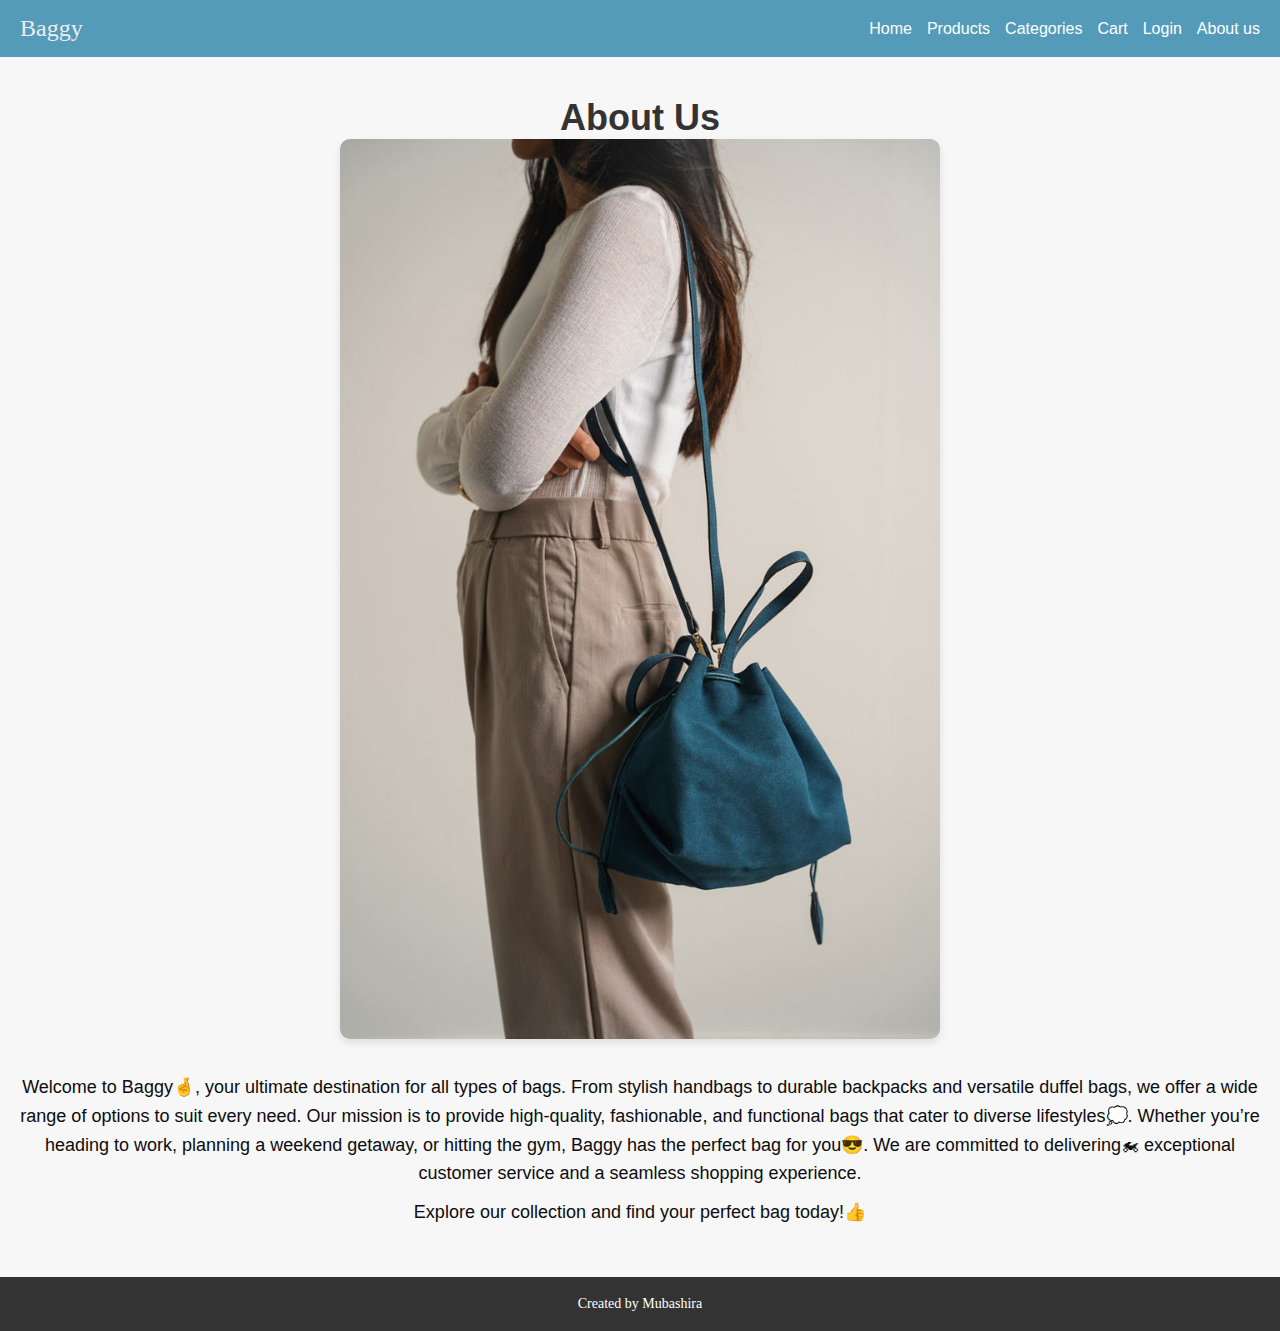
<file: about.html>
<!DOCTYPE html>
<html lang="en">
  <head>
    <meta charset="UTF-8" />
    <meta name="viewport" content="width=device-width, initial-scale=1.0" />
    <title>About Us - Baggy</title>
    <link rel="stylesheet" href="style.css" />
  </head>
  <body>
    <header>
      <nav>
        <div class="nav-brand">
          <a href="index.html">Baggy</a>
        </div>
        <div class="menu-icon" onclick="toggleMenu()">
          &#9776;
          <!-- Hamburger icon -->
        </div>
        <ul class="nav-links">
          <li><a href="index.html">Home</a></li>
          <li><a href="products.html">Products</a></li>
          <li><a href="categories.html">Categories</a></li>
          <li><a href="cart.html">Cart</a></li>
          <li><a href="login.html">Login</a></li>
          <li><a href="about.html">About us</a></li>
        </ul>
      </nav>
    </header>

    <main>
      <section id="about-us">
        <h2>About Us</h2>
        <div class="about-container">
          <img
            src="WCW24BG008-TEAL-BLUE-SLOUCHY-BUCKET-BAG-2e4e5b_13(1).jpg"
            class="about-img"
          />
          <div class="about-text">
            <p>
              Welcome to Baggy🤞, your ultimate destination for all types of bags.
              From stylish handbags to durable backpacks and versatile duffel
              bags, we offer a wide range of options to suit every need. Our
              mission is to provide high-quality, fashionable, and functional
              bags that cater to diverse lifestyles💭. Whether you’re heading to
              work, planning a weekend getaway, or hitting the gym, Baggy has
              the perfect bag for you😎. We are committed to delivering🏍
              exceptional customer service and a seamless shopping experience.
            </p>
            <p>Explore our collection and find your perfect bag today!👍</p>
          </div>
        </div>
      </section>
    </main>

    <footer>
      <p>Created by Mubashira</p>
    </footer>

    <script src="script.js" defer></script>
  </body>
</html>
</file>
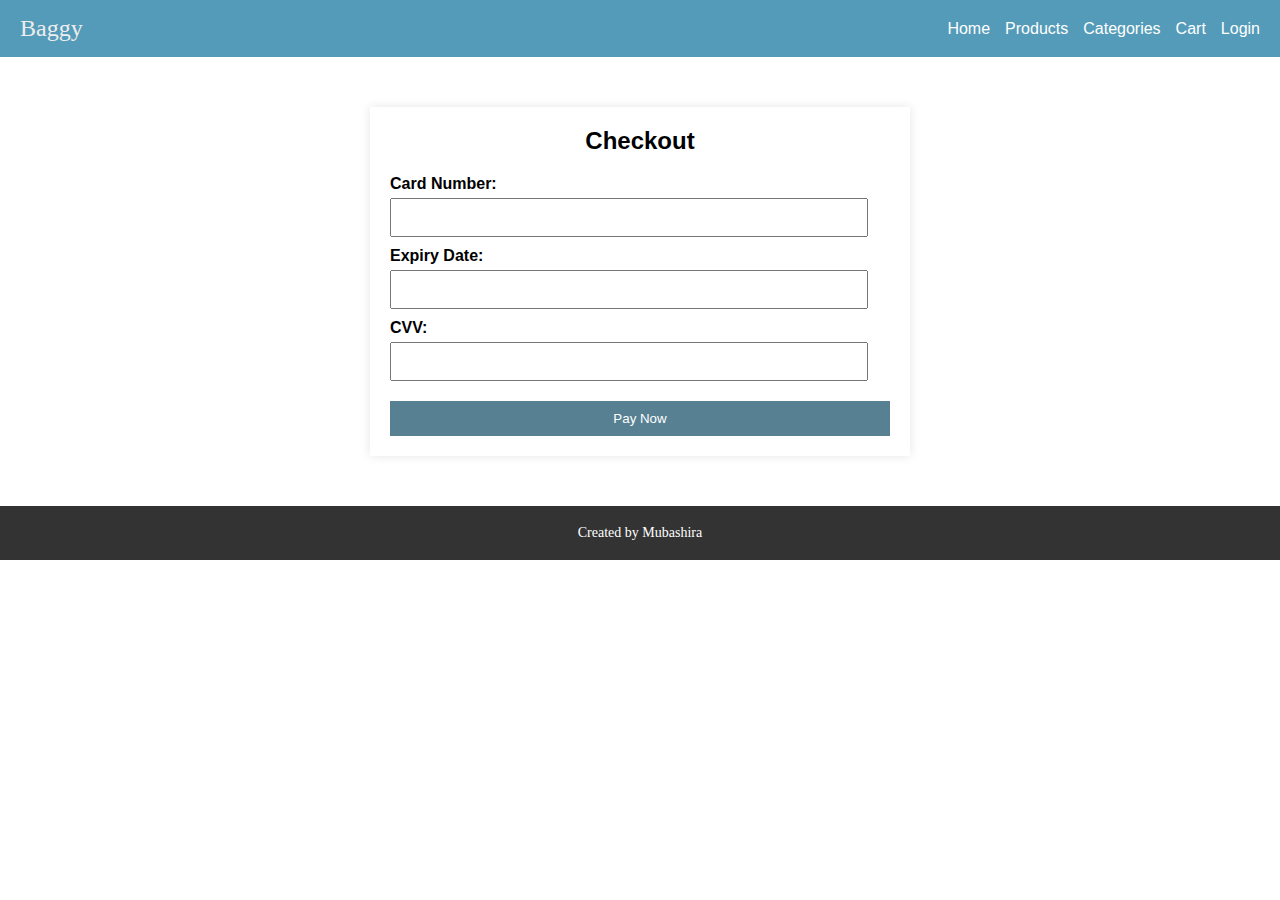
<file: checkout.html>
<!DOCTYPE html>
<html lang="en">
<head>
    <meta charset="UTF-8">
    <meta name="viewport" content="width=device-width, initial-scale=1.0">
    <title>Checkout</title>
    <link rel="stylesheet" href="style.css">
</head>
<body>
    <header>
        <nav>
          <div class="nav-brand"><a href="#">Baggy</a></div>
          <div class="menu-icon" onclick="toggleMenu()">
            &#9776;
            <!-- This represents the hamburger icon -->
          </div>
          <ul class="nav-links">
            <li><a href="index.html">Home</a></li>
            <li><a href="#products">Products</a></li>
            <li><a href="#categories">Categories</a></li>
            <li><a href="#cart">Cart</a></li>
            <li><a href="login.html">Login</a></li>
            
          </ul>
        </nav>
      </header>
    <main>
        <form id="paymentForm">
            <h2>Checkout</h2>
            <label for="cardNumber">Card Number:</label>
            <input type="number" id="cardNumber" name="cardNumber" required>
            <label for="expiryDate">Expiry Date:</label>
            <input type="number" id="expiryDate" name="expiryDate" required>
            <label for="cvv">CVV:</label>
            <input type="number" id="cvv" name="cvv" required>
            <button type="submit">Pay Now</button>
        </form>
    </main>

    <footer>
        <p>Created by Mubashira</p>
    </footer>
    
    <script src="script.js" defer></script>
</body>
</html>
</file>
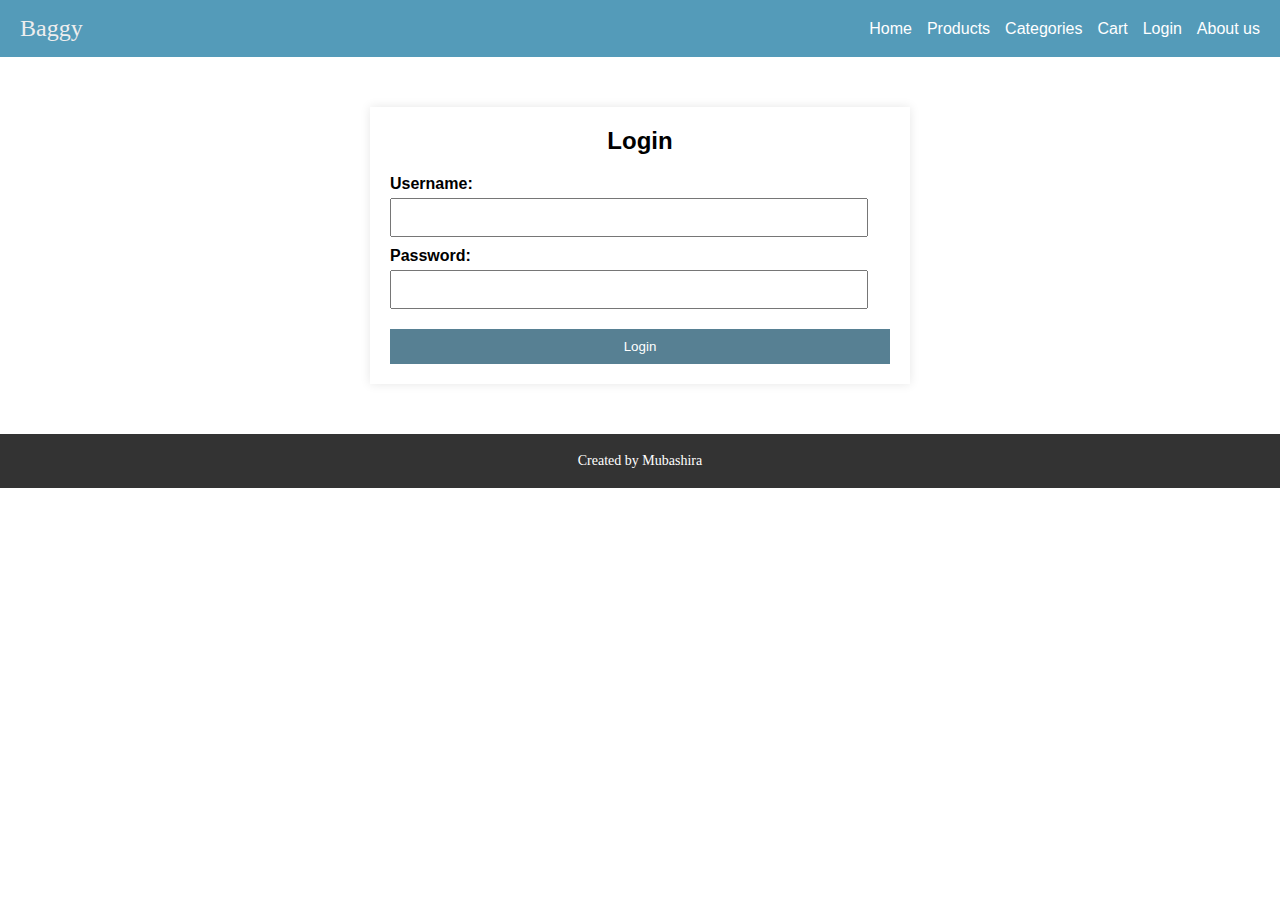
<file: login.html>
<!DOCTYPE html>
<html lang="en">
<head>
    <meta charset="UTF-8">
    <meta name="viewport" content="width=device-width, initial-scale=1.0">
    <title>Login</title>
    <link rel="stylesheet" href="style.css">
</head>
<body>
    <header>
        <nav>
          <div class="nav-brand"><a href="#">Baggy</a></div>
          <div class="menu-icon" onclick="toggleMenu()">
            &#9776;
            <!-- This represents the hamburger icon -->
          </div>
          <ul class="nav-links">
            <li><a href="index.html">Home</a></li>
            <li><a href="#products">Products</a></li>
            <li><a href="#categories">Categories</a></li>
            <li><a href="#cart">Cart</a></li>
            <li><a href="login.html">Login</a></li>
            <li><a href="about.html">About us</a></li>
          </ul>
        </nav>
      </header>


    <main >
        <form id="loginForm">
            <h2>Login</h2>
            <label for="username">Username:</label>
            <input type="text" id="username" name="username" required>
            <label for="password">Password:</label>
            <input type="number" id="password" name="password" required>
            <button type="submit" >Login</button>
        </form>
    </main>

    <footer>
        <p>Created by Mubashira</p>
    </footer>
    
    <script src="script.js" defer></script>
</body>
</html>
</file>
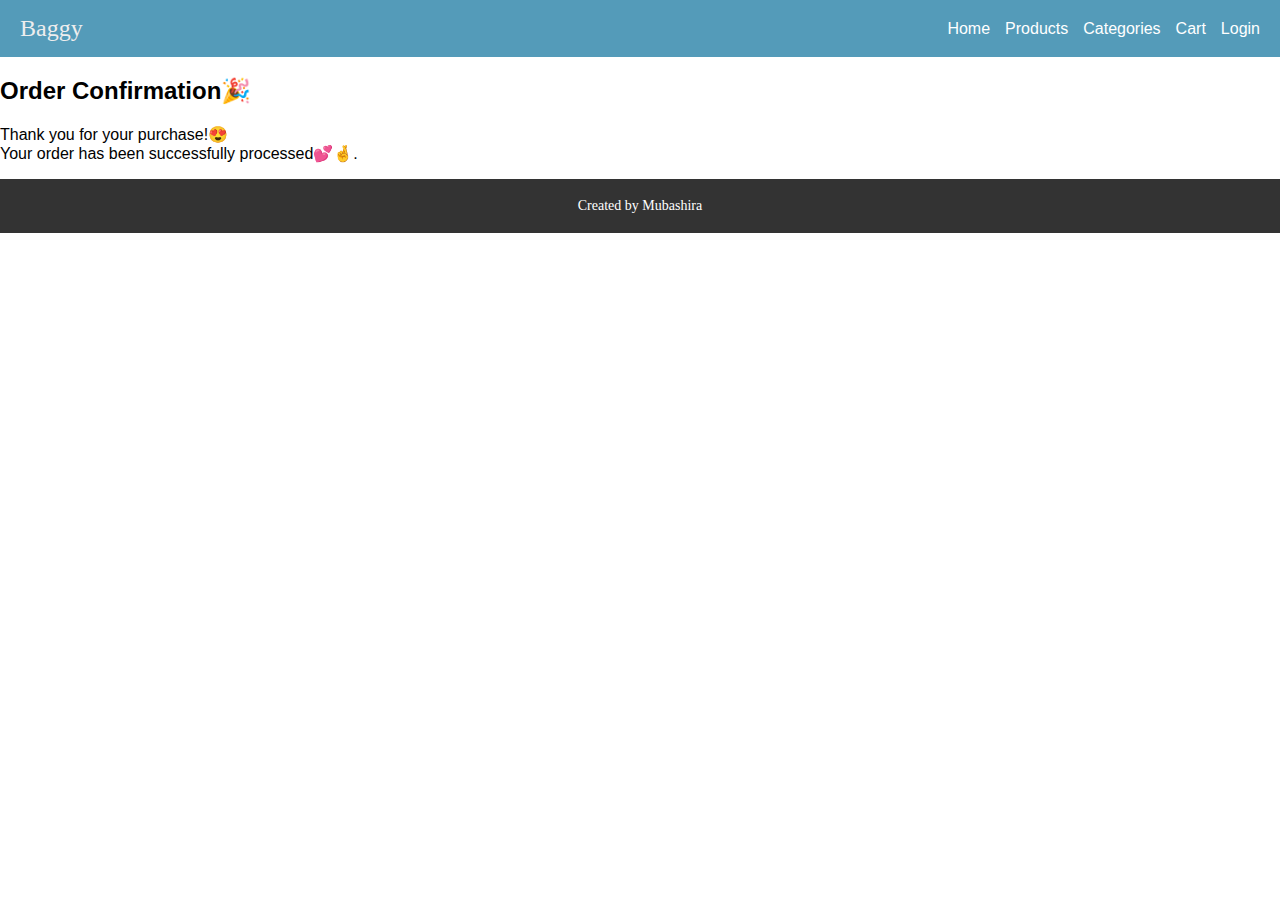
<file: order-confirmation.html>
<!DOCTYPE html>
<html lang="en">
<head>
    <meta charset="UTF-8">
    <meta name="viewport" content="width=device-width, initial-scale=1.0">
    <title>Order Confirmation</title>
    <link rel="stylesheet" href="style.css">
</head>
<body>
    <header>
        <nav>
          <div class="nav-brand"><a href="#">Baggy</a></div>
          <div class="menu-icon" onclick="toggleMenu()">
            &#9776;
            <!-- This represents the hamburger icon -->
          </div>
          <ul class="nav-links">
            <li><a href="index.html">Home</a></li>
            <li><a href="#products">Products</a></li>
            <li><a href="#categories">Categories</a></li>
            <li><a href="#cart">Cart</a></li>
            <li><a href="login.html">Login</a></li>
            
          </ul>
        </nav>
      </header>

    <main>
        <h2>Order Confirmation🎉</h2>
        <p>Thank you for your purchase!😍
            <br>
             Your order has been successfully processed💕🤞.</p>
    </main>

    <footer>
        <p>Created by Mubashira</p>
    </footer>

    <script src="script.js" defer></script>
</body>
</html>
</file>
<file: style.css>
/* General Styles */
body {
  font-family: Arial, sans-serif;
  margin: 0;
  padding: 0;
}

/* Home Section 
#home {
  text-align: center;
  padding: 20px;
  background-color: rgba(87, 128, 147, 1);
  width: 1223px;
  height: 430px;
}
.homepage img {
  width: 90%;
  max-width: 100%;
  height: auto;
}


/* Navigation */


#home {
   width: 100%;
   padding: px; } 
.homepage img {
   width: 100%;
   height: fit-content; } 

header {
  background-color: rgb(84, 155, 185);
  color: white;
  padding: 15px 0;
}
nav {
  display: flex;
  justify-content: space-between;
  align-items: center;
  padding: 0 20px;
  position: relative; /* Ensures the nav items don't overflow */
}
.nav-brand a {
  color: rgb(238, 238, 238);
  text-decoration: none;
  font-size: 24px;
  font-family: "Times New Roman", Times, serif;
}
.nav-links {
  list-style: none;
  padding: 0;
  margin: 0;
  display: flex;
  gap: 15px;
}
.nav-links li {
  margin: 0;
}
.nav-links a {
  color: white;
  text-decoration: none;
  font-size: 16px;
}
.nav-links a:hover {
  text-decoration: underline;
}
.menu-icon {
  display: none;
  font-size: 24px;
  cursor: pointer;
}
/* Responsive Styles */
@media (max-width: 768px) {
  .menu-icon {
    display: block;
  }
  .nav-links {
    display: none;
    flex-direction: column;
    width: 100%;
    background-color: #333;
    position: absolute;
    top: 60px;
    left: 0;
  }
  .nav-links.show {
    display: flex;
  }
  .nav-links li {
    text-align: center;
    padding: 10px 0;
    width: 100%;
  }
  .nav-links a {
    width: 100%;
    padding: 10px 0;
  }
}

/*dropdown*/
.dropdown {
  position: relative;
}
.dropdown-content {
  display: none;
  position: absolute;
  top: 100%;
  left: 0;
  background-color: white;
  color: black;
  box-shadow: 0 4px 8px rgba(0, 0, 0, 0.2);
  min-width: 150px;
  z-index: 10;
}
.dropdown-content a {
  color: black;
  padding: 10px 15px;
  display: block;
  text-decoration: none;
}
.dropdown-content a:hover {
  background-color: #f2f2f2;
}
.dropdown:hover .dropdown-content {
  display: block;
}

/* Categories Section */
#categories {
  background-color: #fff;
  padding: 20px;
  text-align: center;
}

#categories h2 {
  margin-top: 0;
}

#categories ul {
  list-style: none;
  padding: 0;
}

#categories ul li {
  display: inline;
  margin: 0 10px;
  font-size: 18px;
}

/* Product Listings Section */
#product-listings {
  background-color: #fff;
  padding: 20px;
}

#product-listings h2 {
  text-align: center;
}

.product {
  border: 1px solid #ddd;
  padding: 15px;
  margin: 10px;
  text-align: center;
  background-color: #fff;
  display: inline-block;
  width: 30%;
  box-sizing: border-box;
}

.product img {
  max-width: 100%;
  height: auto;
}

.product h3 {
  margin-top: 0;
}

.product p {
  font-size: 18px;
  color: #888;
}

/* Shopping Cart */
#cart {
  background-color: #fff;
  padding: 20px;
  text-align: center;
}

#cart h2 {
  text-align: center;
}

#cart ul {
  list-style: none;
  padding: 0;
  margin: 0;
}

#cart ul li {
  margin: 5px 0;
}

/* Footer */
footer {
  background-color: #333;
  color: white;
  padding: 5px;
  text-align: center;
  font-size: 14px;
  font-family: "Times New Roman", Times, serif;
}

/* Responsive Styles */
@media (max-width: 768px) {
  .product {
    width: 100%;
  }
}

#reviews {
  background-color: #fff;
  padding: 20px;
  text-align: center;
}

/* Form Styles */
form {
  max-width: 500px;
  margin: 50px auto;
  padding: 20px;
  background-color: #fff;
  box-shadow: 0 0 10px rgba(0, 0, 0, 0.1);
}

form h2 {
  margin-top: 0;
  text-align: center;
}

form label {
  display: block;
  margin-top: 10px;
  font-weight: bold;
}

form input {
  width: calc(100% - 22px);
  padding: 10px;
  margin-top: 5px;
  box-sizing: border-box;
}

form button {
  display: block;
  width: 100%;
  padding: 10px;
  margin-top: 20px;
  background-color: rgba(87, 128, 147, 1);
  color: white;
  border: none;
  cursor: pointer;
}

form button:hover {
  background-color: #121412;
}



/* About Us Section */
#about-us {
  text-align:center;
  padding: 40px 20px;
  background-color: #f7f7f7;
}

#about-us h2 {
  margin-top: 0px;
  margin-bottom: 0px;
  font-size: 36px;
  color: #333;
}

.about-img {
  width: 100%;
  max-width: 600px;
  height: fit-content;
  margin-bottom: 20px;
  border-radius: 10px;
  box-shadow: 0 4px 8px rgba(0, 0, 0, 0.1);
}

#about-us p {
  font-size: 18px;
  color: #0c0c0e;
  line-height: 1.6;
  margin: 10px 0;
}
</file>
